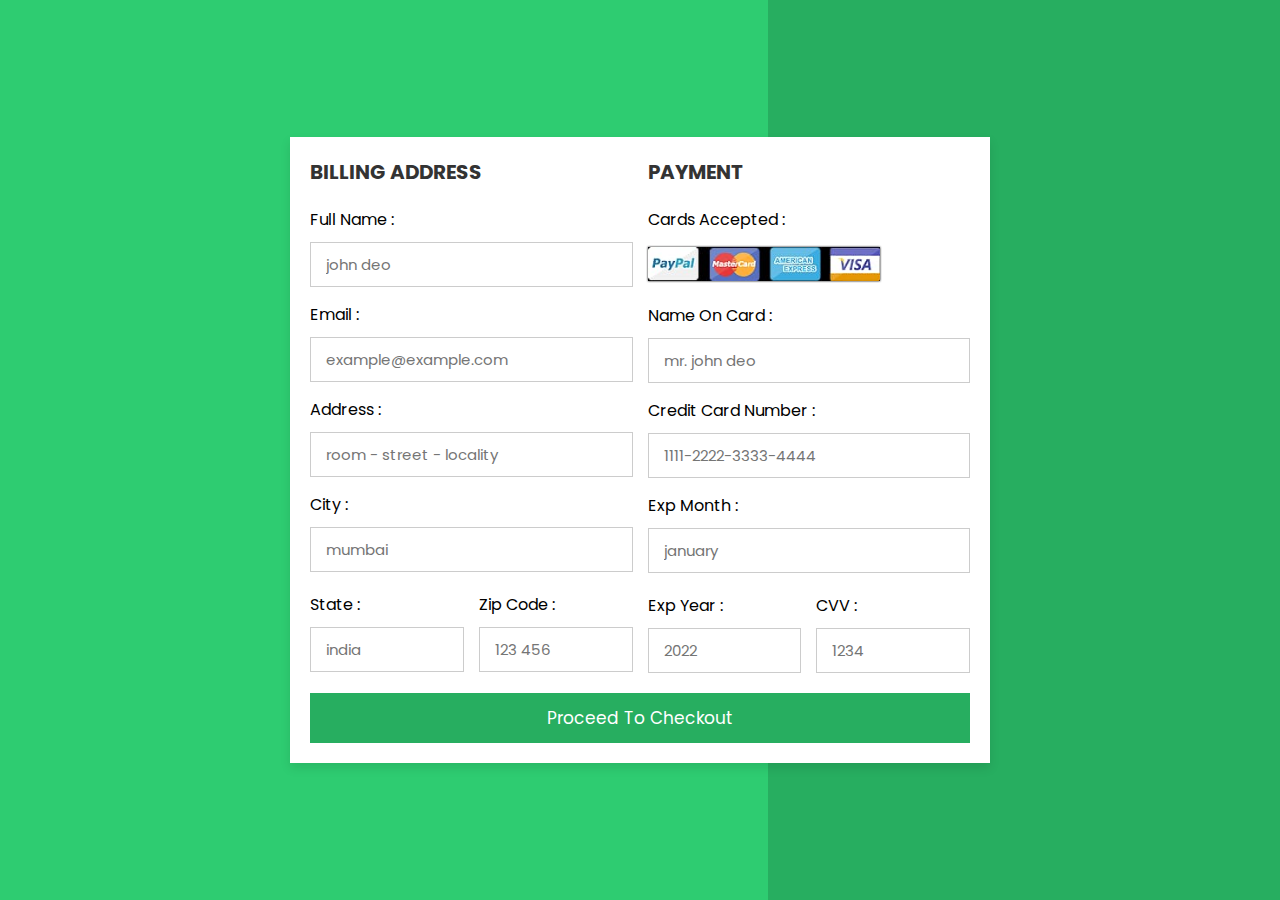
<file: Index1.html>
<!DOCTYPE html>
<html lang="en">
<head>
    <meta charset="UTF-8">
    <meta http-equiv="X-UA-Compatible" content="IE=edge">
    <meta name="viewport" content="width=device-width, initial-scale=1.0">
    
    <!-- custom css file link  -->
    <link rel="stylesheet" href="style1.css">

</head>
<body>

<div class="container11">

    <form action="">

        <div class="row">

            <div class="col">

                <h3 class="title">billing address</h3>

                <div class="inputBox">
                    <span>full name :</span>
                    <input type="text" placeholder="john deo">
                </div>
                <div class="inputBox">
                    <span>email :</span>
                    <input type="email" placeholder="example@example.com">
                </div>
                <div class="inputBox">
                    <span>address :</span>
                    <input type="text" placeholder="room - street - locality">
                </div>
                <div class="inputBox">
                    <span>city :</span>
                    <input type="text" placeholder="mumbai">
                </div>

                <div class="flex">
                    <div class="inputBox">
                        <span>state :</span>
                        <input type="text" placeholder="india">
                    </div>
                    <div class="inputBox">
                        <span>zip code :</span>
                        <input type="text" placeholder="123 456">
                    </div>
                </div>

            </div>

            <div class="col">

                <h3 class="title">payment</h3>

                <div class="inputBox">
                    <span>cards accepted :</span>
                    <img src="cardImage.jpeg" alt="">
                </div>
                <div class="inputBox">
                    <span>name on card :</span>
                    <input type="text" placeholder="mr. john deo">
                </div>
                <div class="inputBox">
                    <span>credit card number :</span>
                    <input type="number" placeholder="1111-2222-3333-4444">
                </div>
                <div class="inputBox">
                    <span>exp month :</span>
                    <input type="text" placeholder="january">
                </div>

                <div class="flex">
                    <div class="inputBox">
                        <span>exp year :</span>
                        <input type="number" placeholder="2022">
                    </div>
                    <div class="inputBox">
                        <span>CVV :</span>
                        <input type="text" placeholder="1234">
                    </div>
                </div>

            </div>
    
        </div>

        <input type="submit" value="proceed to checkout" class="submit-btn">

    </form>

</div>    
    
</body>
</html>
</file>
<file: style1.css>
@import url('https://fonts.googleapis.com/css2?family=Poppins:wght@100;300;400;500;600&display=swap');

*{
  font-family: 'Poppins', sans-serif;
  margin:0; padding:0;
  box-sizing: border-box;
  outline: none; border:none;
  text-transform: capitalize;
  transition: all .2s linear;
}

.container11{
  display: flex;
  justify-content: center;
  align-items: center;
  padding:25px;
  min-height: 100vh;
  background: linear-gradient(90deg, #2ecc71 60%, #27ae60 40.1%);
}

.container11 form{
  padding:20px;
  width:700px;
  background: #fff;
  box-shadow: 0 5px 10px rgba(0,0,0,.1);
}

.container11 form .row{
  display: flex;
  flex-wrap: wrap;
  gap:15px;
}

.container11 form .row .col{
  flex:1 1 250px;
}

.container11 form .row .col .title{
  font-size: 20px;
  color:#333;
  padding-bottom: 5px;
  text-transform: uppercase;
}

.container11 form .row .col .inputBox{
  margin:15px 0;
}

.container11 form .row .col .inputBox span{
  margin-bottom: 10px;
  display: block;
}

.container11 form .row .col .inputBox input{
  width: 100%;
  border:1px solid #ccc;
  padding:10px 15px;
  font-size: 15px;
  text-transform: none;
}

.container11 form .row .col .inputBox input:focus{
  border:1px solid #000;
}

.container11 form .row .col .flex{
  display: flex;
  gap:15px;
}

.container11 form .row .col .flex .inputBox{
  margin-top: 5px;
}

.container11 form .row .col .inputBox img{
  height: 34px;
  margin-top: 5px;
  filter: drop-shadow(0 0 1px #000);
}

.container11 form .submit-btn{
  width: 100%;
  padding:12px;
  font-size: 17px;
  background: #27ae60;
  color:#fff;
  margin-top: 5px;
  cursor: pointer;
}

.container11 form .submit-btn:hover{
  background: #2ecc71;
}
</file>
